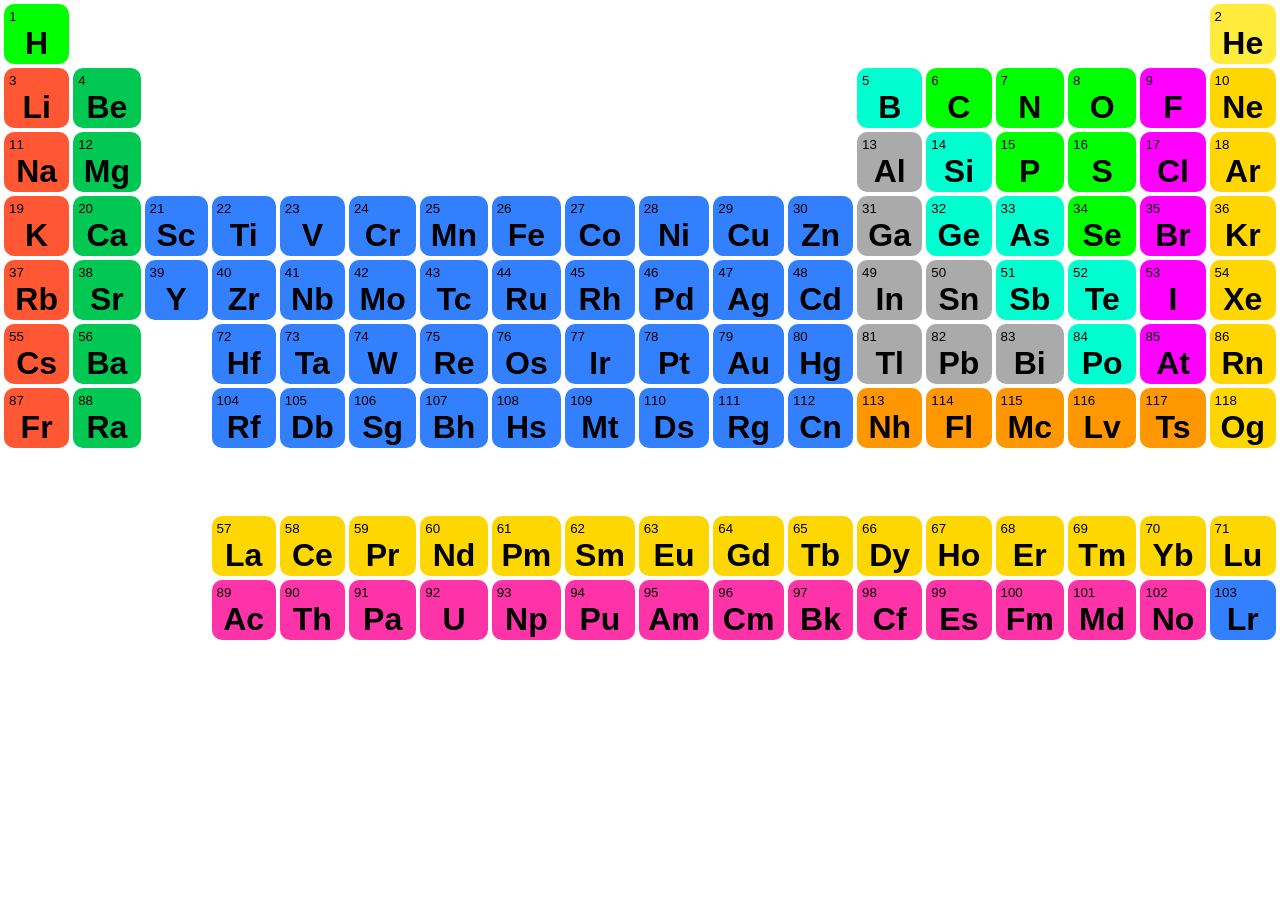
<file: index.html>
<!DOCTYPE html>
<html lang="en">
<head>
    <meta charset="UTF-8">
    <meta name="viewport" content="width=device-width, initial-scale=1.0">
    <title>Tabela Periodica</title>
    <link rel="stylesheet" href="style.css">
</head>
<body>
    <main id="main">
        
    </main>

    <script src="Elementos_Tabela.js"></script>
    <script src="script.js"></script>
</body>
</html>
</file>
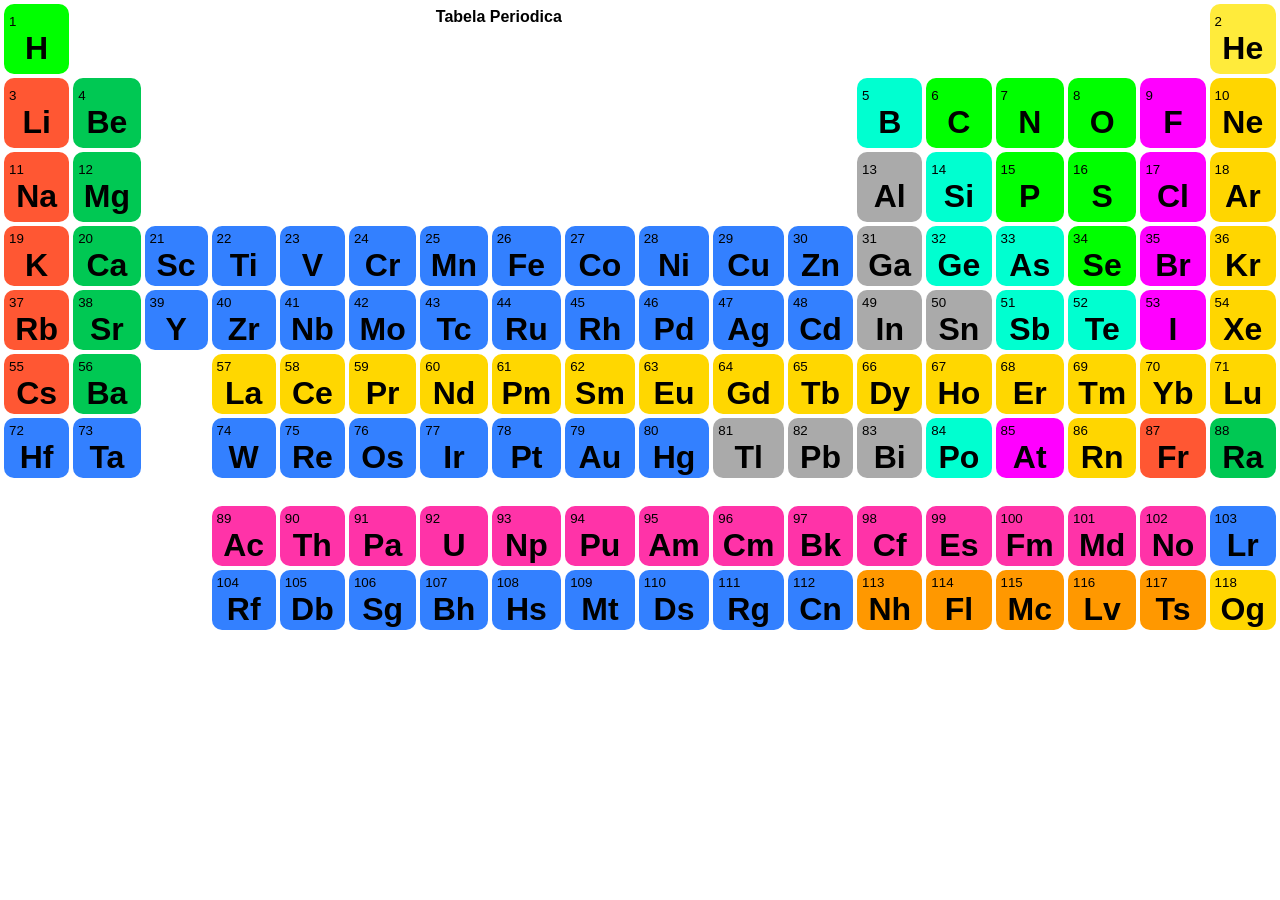
<file: Backup/index.html>
<!DOCTYPE html>
<html lang="en">
<head>
    <meta charset="UTF-8">
    <meta name="viewport" content="width=device-width, initial-scale=1.0">
    <title>Tabela Periodica</title>
    <link rel="stylesheet" href="style.css">
</head>
<body>
    <main>
        <table>
            <tr id="PeriodoK">
                <td class="Elementos"></td>
                <td colspan="1" class="sumir"></td>
                <td colspan="10" rowspan="3" id="infoTd">
                    <table>
                        <thead>
                            <tr>
                                <th colspan="3" id="Nome">Tabela Periodica</th>
                            </tr>
                        </thead>
                        <tr>
                            <td rowspan="3" id="elemento"></td>
                            <td id="info1"></td>
                            <td id="resposta1"></td>
                        </tr>
                        <tr>
                            <td id="info2"></td>
                            <td id="resposta2"></td>
                        </tr>
                        <tr>
                            <td id="info3"></td>
                            <td id="resposta3"></td>
                        </tr>
                    </table>
                </td>
                <td colspan="5" class="sumir"></td>
                <td class="Elementos"></td>
            </tr>
            <tr id="PeriodoL">
                <td class="Elementos"></td>
                <td class="Elementos"></td>
                <td class="Elementos"></td>
                <td class="Elementos"></td>
                <td class="Elementos"></td>
                <td class="Elementos"></td>
                <td class="Elementos"></td>
                <td class="Elementos"></td>
            </tr>
            <tr id="PeriodoM">
                <td class="Elementos"></td>
                <td class="Elementos"></td>
                <td class="Elementos"></td>
                <td class="Elementos"></td>
                <td class="Elementos"></td>
                <td class="Elementos"></td>
                <td class="Elementos"></td>
                <td class="Elementos"></td>
            </tr>
            <tr id="PeriodoS">
                <td class="Elementos"></td>
                <td class="Elementos"></td>
                <td class="Elementos"></td>
                <td class="Elementos"></td>
                <td class="Elementos"></td>
                <td class="Elementos"></td>
                <td class="Elementos"></td>
                <td class="Elementos"></td>
                <td class="Elementos"></td>
                <td class="Elementos"></td>
                <td class="Elementos"></td>
                <td class="Elementos"></td>
                <td class="Elementos"></td>
                <td class="Elementos"></td>
                <td class="Elementos"></td>
                <td class="Elementos"></td>
                <td class="Elementos"></td>
                <td class="Elementos"></td>
            </tr>
            <tr id="PeriodoO">
                <td class="Elementos"></td>
                <td class="Elementos"></td>
                <td class="Elementos"></td>
                <td class="Elementos"></td>
                <td class="Elementos"></td>
                <td class="Elementos"></td>
                <td class="Elementos"></td>
                <td class="Elementos"></td>
                <td class="Elementos"></td>
                <td class="Elementos"></td>
                <td class="Elementos"></td>
                <td class="Elementos"></td>
                <td class="Elementos"></td>
                <td class="Elementos"></td>
                <td class="Elementos"></td>
                <td class="Elementos"></td>
                <td class="Elementos"></td>
                <td class="Elementos"></td>
            </tr>
            <tr id="PeriodoP">
                <td class="Elementos"></td>
                <td class="Elementos"></td>
                <td class="sumir"></td>
                <td class="Elementos"></td>
                <td class="Elementos"></td>
                <td class="Elementos"></td>
                <td class="Elementos"></td>
                <td class="Elementos"></td>
                <td class="Elementos"></td>
                <td class="Elementos"></td>
                <td class="Elementos"></td>
                <td class="Elementos"></td>
                <td class="Elementos"></td>
                <td class="Elementos"></td>
                <td class="Elementos"></td>
                <td class="Elementos"></td>
                <td class="Elementos"></td>
                <td class="Elementos"></td>
            </tr>
            <tr id="PeriodoQ">
                <td class="Elementos"></td>
                <td class="Elementos"></td>
                <td class="sumir"></td>
                <td class="Elementos"></td>
                <td class="Elementos"></td>
                <td class="Elementos"></td>
                <td class="Elementos"></td>
                <td class="Elementos"></td>
                <td class="Elementos"></td>
                <td class="Elementos"></td>
                <td class="Elementos"></td>
                <td class="Elementos"></td>
                <td class="Elementos"></td>
                <td class="Elementos"></td>
                <td class="Elementos"></td>
                <td class="Elementos"></td>
                <td class="Elementos"></td>
                <td class="Elementos"></td>
            </tr>
            <tr class="sumir"><td colspan="18" id="espaco"></td></tr>
            <tr id="lantanídeos">
                <td colspan="3" class="sumir"></td>
                <td class="Elementos"></td>
                <td class="Elementos"></td>
                <td class="Elementos"></td>
                <td class="Elementos"></td>
                <td class="Elementos"></td>
                <td class="Elementos"></td>
                <td class="Elementos"></td>
                <td class="Elementos"></td>
                <td class="Elementos"></td>
                <td class="Elementos"></td>
                <td class="Elementos"></td>
                <td class="Elementos"></td>
                <td class="Elementos"></td>
                <td class="Elementos"></td>
                <td class="Elementos"></td>
            </tr>
            <tr id="actinídeos">
                <td colspan="3" class="sumir"></td>
                <td class="Elementos"></td>
                <td class="Elementos"></td>
                <td class="Elementos"></td>
                <td class="Elementos"></td>
                <td class="Elementos"></td>
                <td class="Elementos"></td>
                <td class="Elementos"></td>
                <td class="Elementos"></td>
                <td class="Elementos"></td>
                <td class="Elementos"></td>
                <td class="Elementos"></td>
                <td class="Elementos"></td>
                <td class="Elementos"></td>
                <td class="Elementos"></td>
                <td class="Elementos"></td>
            </tr>
        </table>
    </main>

    <script src="Elementos_Tabela.js"></script>
    <script src="script.js"></script>
</body>
</html>
</file>
<file: style.css>
* {
    margin: 0;
    padding: 0;
    font-family: sans-serif;
}

table {
    width: 100%;
    border-spacing: 4px;

}

#t {
    border: 2px solid black;
}

#espaco {
    height: 20px;
}

td {
    width: 100px;
    height: 60px;
    place-items: center;
    position: relative;
    border-radius: 10px;
}

.Elementos:hover {
    transform: scale(1.05);
    -webkit-transform: scale(1.05);
    -moz-transform: scale(1.05);
    -ms-transform: scale(1.05);
    -o-transform: scale(1.05);
}

p {
    font-weight: bold;
    font-size: xx-large;
    text-align: center;
    cursor: default;
}

span {
    font-size: smaller;
    margin-left: 5px;
    cursor: default;
}
</file>
<file: Backup/style.css>
* {
    margin: 0;
    padding: 0;
    font-family: sans-serif;
}

table {
    width: 100%;
    border-spacing: 4px;

}

#t {
    border: 2px solid black;
}

#espaco {
    height: 20px;
}

td {
    width: 100px;
    height: 60px;
    place-items: center;
    position: relative;
    border-radius: 10px;
}

.Elementos:hover {
    transform: scale(1.05);
    -webkit-transform: scale(1.05);
    -moz-transform: scale(1.05);
    -ms-transform: scale(1.05);
    -o-transform: scale(1.05);
}

p {
    font-weight: bold;
    font-size: xx-large;
    text-align: center;
    cursor: default;
}

span {
    font-size: smaller;
    margin-left: 5px;
    cursor: default;
}
</file>
